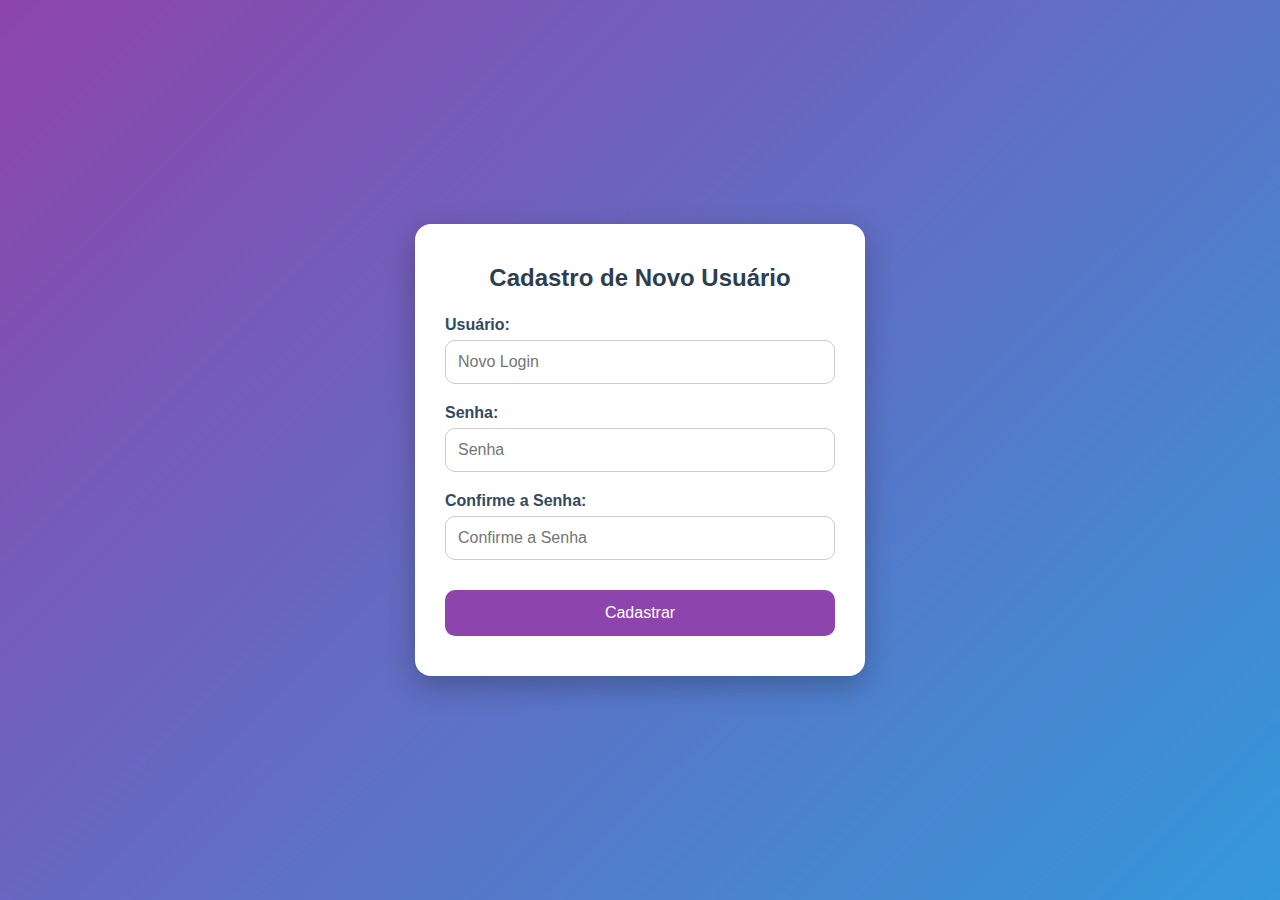
<file: src/main/resources/templates/auth/cadastro.html>
<!DOCTYPE html>
<html lang="pt-BR" xmlns:th="http://www.thymeleaf.org">
<head>
  <meta charset="UTF-8">
  <title>Cadastro</title>
  <style>
    * {
      margin: 0;
      padding: 0;
      box-sizing: border-box;
    }

    body {
      font-family: 'Segoe UI', Tahoma, Geneva, Verdana, sans-serif;
      background: linear-gradient(135deg, #8e44ad, #3498db);
      height: 100vh;
      display: flex;
      justify-content: center;
      align-items: center;
      padding: 20px;
    }

    .cadastro-container {
      background-color: #fff;
      padding: 40px 30px;
      border-radius: 16px;
      box-shadow: 0 10px 30px rgba(0, 0, 0, 0.25);
      max-width: 450px;
      width: 100%;
      text-align: center;
    }

    h2 {
      margin-bottom: 24px;
      font-size: 24px;
      color: #2c3e50;
    }

    .input-group {
      text-align: left;
      margin-bottom: 20px;
    }

    .input-group label {
      display: block;
      margin-bottom: 6px;
      font-weight: 600;
      color: #34495e;
    }

    .input-group input {
      width: 100%;
      padding: 12px;
      border: 1px solid #ccc;
      border-radius: 10px;
      font-size: 16px;
      transition: border-color 0.3s, box-shadow 0.3s;
    }

    .input-group input:focus {
      border-color: #8e44ad;
      box-shadow: 0 0 5px rgba(142, 68, 173, 0.5);
      outline: none;
    }

    .submit-button {
      background-color: #8e44ad;
      color: white;
      border: none;
      padding: 14px 20px;
      border-radius: 10px;
      font-size: 16px;
      cursor: pointer;
      transition: background-color 0.3s;
      width: 100%;
      margin-top: 10px;
    }

    .submit-button:hover {
      background-color: #732d91;
    }

    .message {
      margin-bottom: 20px;
      font-size: 14px;
      font-weight: 500;
    }

    .message.error {
      color: #e74c3c;
    }

    .message.success {
      color: #27ae60;
    }
  </style>
</head>
<body>
<div class="cadastro-container">
  <h2>Cadastro de Novo Usuário</h2>

  <!-- Mensagens -->
  <div th:if="${error}" class="message error">
    <p th:text="${error}"></p>
  </div>
  <div th:if="${success}" class="message success">
    <p th:text="${success}"></p>
  </div>

  <form th:action="@{/cadastro}" th:object="${user}" method="post">
    <div class="input-group">
      <label for="login">Usuário:</label>
      <input type="text" id="login" th:field="*{login}" placeholder="Novo Login" required>
    </div>

    <div class="input-group">
      <label for="password">Senha:</label>
      <input type="password" id="password" th:field="*{password}" placeholder="Senha" required>
    </div>

    <div class="input-group">
      <label for="password2">Confirme a Senha:</label>
      <input type="password" id="password2" placeholder="Confirme a Senha" required>
    </div>

    <button type="submit" class="submit-button">Cadastrar</button>
  </form>
</div>

<script>
  document.addEventListener("DOMContentLoaded", () => {
    const form = document.querySelector("form");

    form.addEventListener("submit", event => {
      const password = document.getElementById("password").value;
      const password2 = document.getElementById("password2").value;

      if (password !== password2) {
        event.preventDefault();
        alert("As senhas não coincidem.");
      }
    });
  });
</script>
</body>
</html>
</file>
